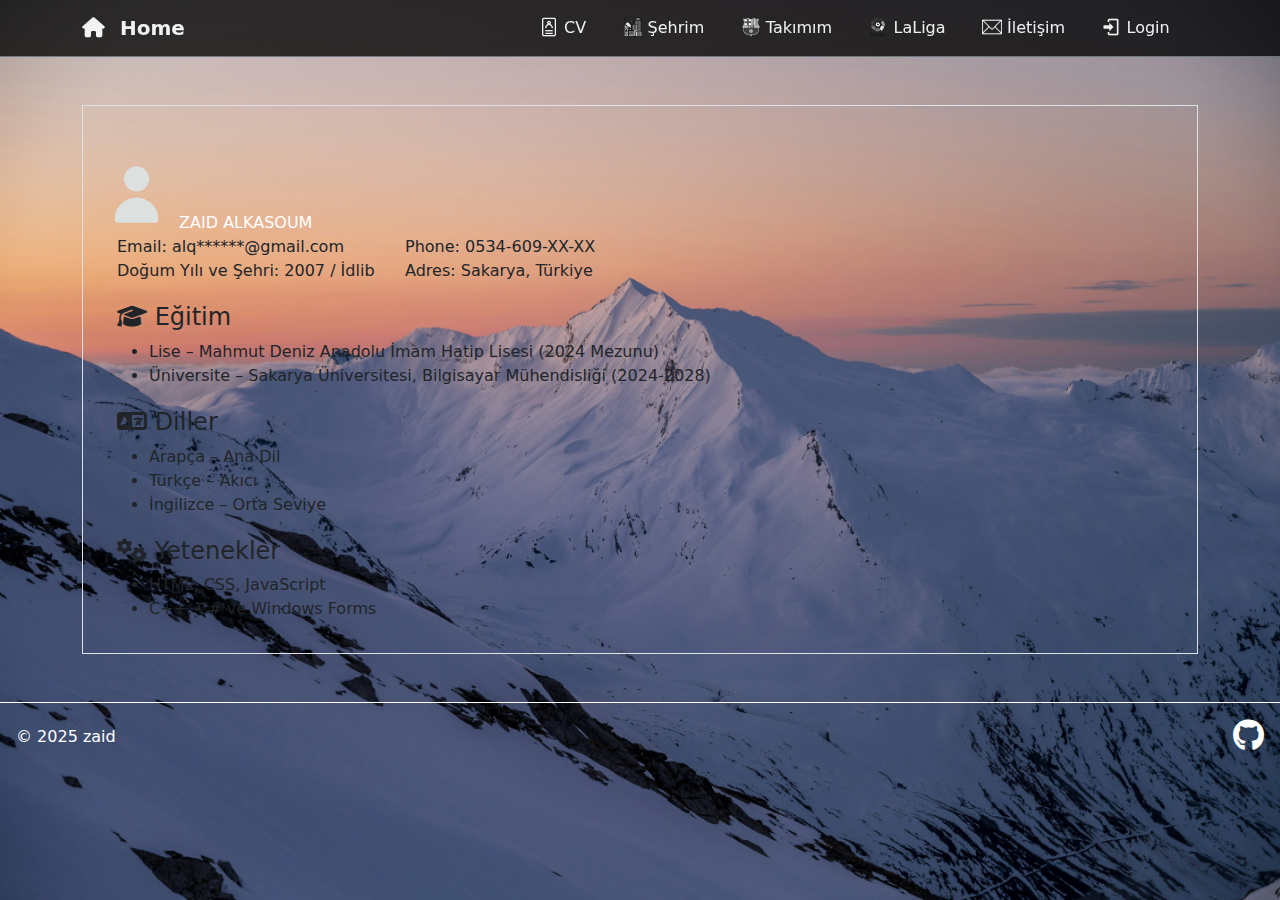
<file: cv.html>
<!DOCTYPE html>
<html lang="tr">
<head>
    <meta charset="UTF-8">
    <title>CV</title>
    <link href="https://cdn.jsdelivr.net/npm/bootstrap@5.3.0/dist/css/bootstrap.min.css" rel="stylesheet">
    <link rel="stylesheet" href="css/cv-style.css">
    <link rel="stylesheet" href="https://cdnjs.cloudflare.com/ajax/libs/font-awesome/6.5.0/css/all.min.css"> <!--home-->
    <link rel="stylesheet" href="https://cdnjs.cloudflare.com/ajax/libs/font-awesome/6.5.0/css/all.min.css"> <!--github-->
</head>
<body>

  <div class="container-pt"> <!-- Tüm sayfayı kaplayan div -->
      <header>
        <nav class="navbar navbar-expand-lg border-secondary">
            <div class="container">
                <a class="navbar-brand fw-bold text-light" href="index.html">
                    <i class="fa fa-home me-2"></i> Home
                </a>
                <button class="navbar-toggler" type="button" data-bs-toggle="collapse" data-bs-target="#navMenu">
                    <span class="navbar-toggler-icon"></span>
                </button>
                <div class="collapse navbar-collapse" id="navMenu">
                    <ul class="navbar-nav ms-auto">
                        <li class="nav-item">
                            <a class="nav-link text-light" href="cv.html">
                                <img src="images/education.png" class="icon" width="20" alt="CV"> CV &nbsp; &nbsp;
                            </a>
                        </li>

                        <li class="nav-item">
                            <a class="nav-link text-light" href="sehir.html">
                                <img src="images/city.png" class="icon2" width="20" alt="Şehrim"> Şehrim &nbsp; &nbsp;
                            </a>
                        </li>

                        <li class="nav-item">
                            <a class="nav-link text-light" href="takimim.html">
                                <img src="images/barcelona.png" class="icon2" width="20" alt="Takımım"> Takımım &nbsp; &nbsp;
                            </a>
                        </li>

                        <li class="nav-item">
                            <a class="nav-link text-light" href="laliga.html">
                            <img src="images/laliga.png" class="icon2" width="20" alt="İlgili Alanlarım"> LaLiga &nbsp; &nbsp;
                            </a>
                        </li>

                        <li class="nav-item">
                            <a class="nav-link text-light" href="iletisim.html">
                                <img src="images/contact.png" class="icon" width="20" alt="İletişim"> İletişim &nbsp; &nbsp;
                            </a>
                        </li>

                        <li class="nav-item">
                            <a class="nav-link text-light" href="login.html">
                                <img src="images/login.png" class="icon" width="20" alt="Login"> Login &nbsp; &nbsp;
                        </a>
                        </li>
                    </ul>
                </div>
            </div>
        </nav>
    </header>

    <main class="container py-5 text-center">
        <div class="p-3 border">
            <div class="text-start satir" style="color: white; margin-top: 35px;">
                <img src="images/person.png" class="icon" width="75" alt="person">
                <span class="ad">
                    ZAID
                </span>
                <span class="soyad">    
                    ALKASOUM
                </span>
            </div>
            <div class="text-start" style="margin-left: 18px;">
                <span class="email">
                    Email: 
                </span>
                <span class="email-cevap">
                    alq******@gmail.com 
                </span> &nbsp;&nbsp;&nbsp;&nbsp;&nbsp;&nbsp;&nbsp;&nbsp;&nbsp;&nbsp;
                <span class="email">
                    Phone:
                </span>
                <span class="email-cevap">  
                    0534-609-XX-XX
                </span> <br>
                <span class="email">Doğum Yılı ve Şehri:</span>
                <span class="email-cevap">2007 / İdlib</span> &nbsp;&nbsp;&nbsp;&nbsp;
                <span class="email">Adres:</span>
                <span class="email-cevap">Sakarya, Türkiye</span>
                        </div>
                        <div class="text-start" style="margin-left: 18px; margin-top: 20px;">
                <h4 class="bolum-baslik"><i class="fa fa-graduation-cap"></i> Eğitim</h4>
                <ul class="yazi">
                    <li>Lise – Mahmut Deniz Anadolu İmam Hatip Lisesi (2024 Mezunu)</li>
                    <li>Üniversite – Sakarya Üniversitesi, Bilgisayar Mühendisliği (2024-2028)</li>
                </ul>
            </div>
            <div class="text-start" style="margin-left: 18px; margin-top: 20px;">
                <h4 class="bolum-baslik"><i class="fa fa-language"></i> Diller</h4>
                <ul class="yazi">
                    <li>Arapça – Ana Dil</li>
                    <li>Türkçe – Akıcı</li>
                    <li>İngilizce – Orta Seviye</li>
                </ul>
            </div>
            <div class="text-start" style="margin-left: 18px; margin-top: 20px;">
                <h4 class="bolum-baslik"><i class="fa fa-cogs"></i> Yetenekler</h4>
                <ul class="yazi">
                    <li>HTML, CSS, JavaScript</li>
                    <li>C++, C# ve Windows Forms</li>
                </ul>
             </div>
        </div>
    </main>
  </div>

  <footer class="bg-transparent text-black py-3 border-top border-white d-flex justify-content-between align-items-center px-3">
    <p class="m-0 text-white">&copy; 2025 zaid</p>
    <a href="https://github.com/zaid-241210" target="_blank" class="text-white">
        <i class="fab fa-github fa-2x"></i>
    </a>
  </footer>
    
    <script src="https://cdn.jsdelivr.net/npm/bootstrap@5.3.0/dist/js/bootstrap.bundle.min.js"></script>
    
</body>
</file>
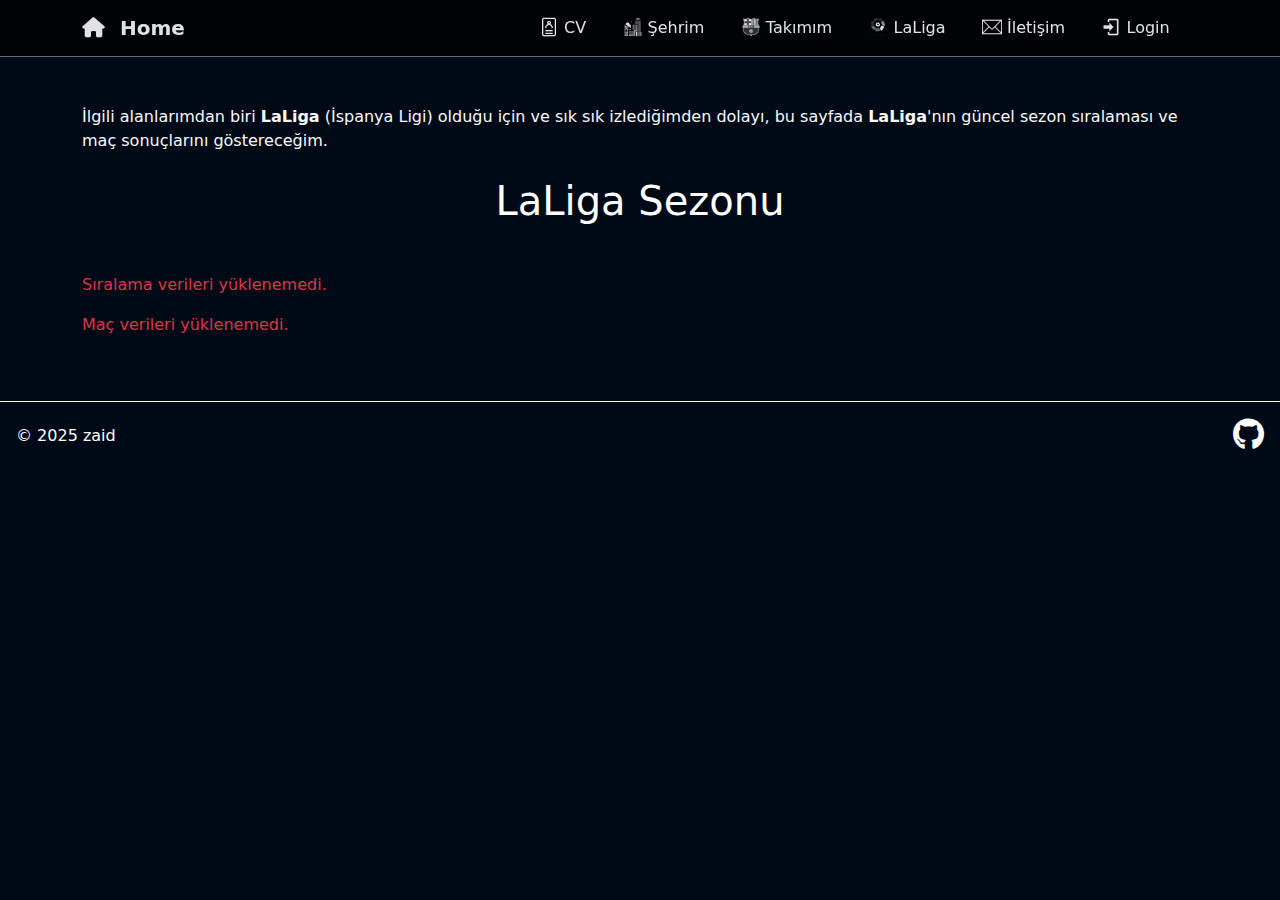
<file: laliga.html>
<!DOCTYPE html>
<html lang="tr">
<head>
    <meta charset="UTF-8">
    <meta name="viewport" content="width=device-width, initial-scale=1">
    <title>LaLiga</title>
    <link href="https://cdn.jsdelivr.net/npm/bootstrap@5.3.0/dist/css/bootstrap.min.css" rel="stylesheet">
    <link rel="stylesheet" href="css/laliga-style.css">
    <link rel="stylesheet" href="https://cdnjs.cloudflare.com/ajax/libs/font-awesome/6.5.0/css/all.min.css"> <!--home-->
    <link rel="stylesheet" href="https://cdnjs.cloudflare.com/ajax/libs/font-awesome/6.5.0/css/all.min.css"> <!--github-->
</head>
<body>

      <header>
        <nav class="navbar navbar-expand-lg border-secondary">
            <div class="container">
                <a class="navbar-brand fw-bold text-light" href="index.html">
                    <i class="fa fa-home me-2"></i> Home
                </a>
                <button class="navbar-toggler" type="button" data-bs-toggle="collapse" data-bs-target="#navMenu">
                    <span class="navbar-toggler-icon"></span>
                </button>
                <div class="collapse navbar-collapse" id="navMenu">
                    <ul class="navbar-nav ms-auto">
                        <li class="nav-item">
                            <a class="nav-link text-light" href="cv.html">
                                <img src="images/education.png" class="icon" width="20" alt="CV"> CV &nbsp; &nbsp;
                            </a>
                        </li>

                        <li class="nav-item">
                            <a class="nav-link text-light" href="sehir.html">
                                <img src="images/city.png" class="icon2" width="20" alt="Şehrim"> Şehrim &nbsp; &nbsp;
                            </a>
                        </li>

                        <li class="nav-item">
                            <a class="nav-link text-light" href="takimim.html">
                                <img src="images/barcelona.png" class="icon2" width="20" alt="Takımım"> Takımım &nbsp; &nbsp;
                            </a>
                        </li>

                        <li class="nav-item">
                            <a class="nav-link text-light" href="laliga.html">
                            <img src="images/laliga.png" class="icon2" width="20" alt="İlgili Alanlarım"> LaLiga &nbsp; &nbsp;
                            </a>
                        </li>

                        <li class="nav-item">
                            <a class="nav-link text-light" href="iletisim.html">
                                <img src="images/contact.png" class="icon" width="20" alt="İletişim"> İletişim &nbsp; &nbsp;
                            </a>
                        </li>

                        <li class="nav-item">
                            <a class="nav-link text-light" href="login.html">
                                <img src="images/login.png" class="icon" width="20" alt="Login"> Login &nbsp; &nbsp;
                        </a>
                        </li>
                    </ul>
                </div>
            </div>
        </nav>
    </header>
        
    <main class="container py-5">
        <p class="text-light mb-4">
        İlgili alanlarımdan biri <strong>LaLiga</strong> (İspanya Ligi) olduğu için ve sık sık izlediğimden dolayı,
        bu sayfada <strong>LaLiga</strong>'nın güncel sezon sıralaması ve maç sonuçlarını göstereceğim.
        </p>
        <h1 id="pageTitle" class="text-white text-center mb-5" style="color: #99ffff">LaLiga Sezonu</h1>
    </main>

  <footer class="bg-transparent text-black py-3 border-top border-white d-flex justify-content-between align-items-center px-3">
    <p class="m-0 text-white">&copy; 2025 zaid</p>
    <a href="https://github.com/zaid-241210" target="_blank" class="text-white">
        <i class="fab fa-github fa-2x"></i>
    </a>
  </footer>

  <script src="https://cdn.jsdelivr.net/npm/bootstrap@5.3.0/dist/js/bootstrap.bundle.min.js"></script>
  <script src="js/laliga.js"></script>

</body>
</file>
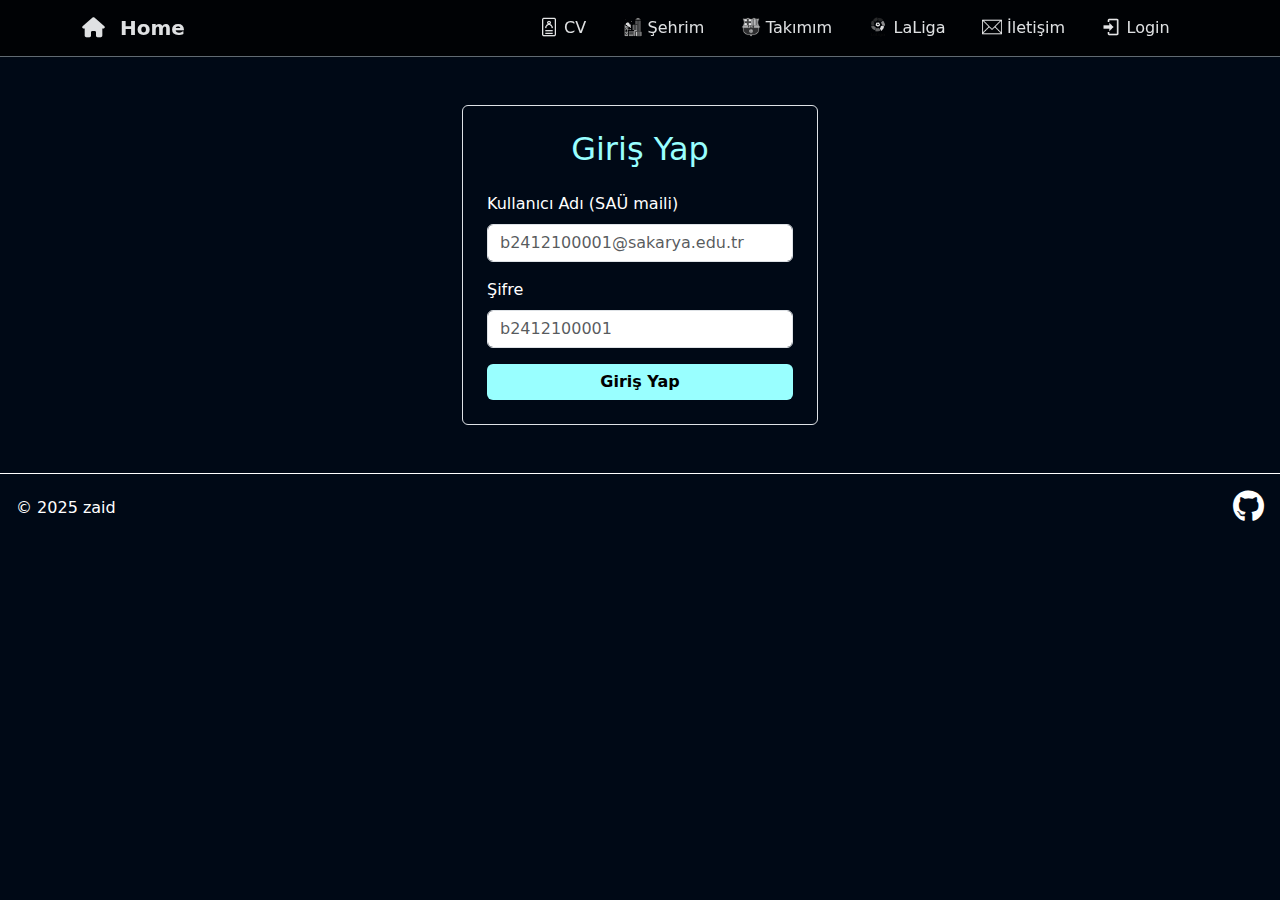
<file: login.html>
<!DOCTYPE html>
<html lang="tr">
<head>
    <meta charset="UTF-8">
    <meta name="viewport" content="width=device-width, initial-scale=1">
    <title>Login</title>
    <link href="https://cdn.jsdelivr.net/npm/bootstrap@5.3.0/dist/css/bootstrap.min.css" rel="stylesheet">
    <link rel="stylesheet" href="css/login-style.css">
    <link rel="stylesheet" href="https://cdnjs.cloudflare.com/ajax/libs/font-awesome/6.5.0/css/all.min.css"> <!--home-->
    <link rel="stylesheet" href="https://cdnjs.cloudflare.com/ajax/libs/font-awesome/6.5.0/css/all.min.css"> <!--github-->
</head>
<body>

    <header>
        <nav class="navbar navbar-expand-lg border-secondary">
            <div class="container">
                <a class="navbar-brand fw-bold text-light" href="index.html">
                    <i class="fa fa-home me-2"></i> Home
                </a>
                <button class="navbar-toggler" type="button" data-bs-toggle="collapse" data-bs-target="#navMenu">
                    <span class="navbar-toggler-icon"></span>
                </button>
                <div class="collapse navbar-collapse" id="navMenu">
                    <ul class="navbar-nav ms-auto">
                        <li class="nav-item">
                            <a class="nav-link text-light" href="cv.html">
                                <img src="images/education.png" class="icon" width="20" alt="CV"> CV &nbsp; &nbsp;
                            </a>
                        </li>

                        <li class="nav-item">
                            <a class="nav-link text-light" href="sehir.html">
                                <img src="images/city.png" class="icon2" width="20" alt="Şehrim"> Şehrim &nbsp; &nbsp;
                            </a>
                        </li>

                        <li class="nav-item">
                            <a class="nav-link text-light" href="takimim.html">
                                <img src="images/barcelona.png" class="icon2" width="20" alt="Takımım"> Takımım &nbsp; &nbsp;
                            </a>
                        </li>

                        <li class="nav-item">
                            <a class="nav-link text-light" href="laliga.html">
                            <img src="images/laliga.png" class="icon2" width="20" alt="İlgili Alanlarım"> LaLiga &nbsp; &nbsp;
                            </a>
                        </li>

                        <li class="nav-item">
                            <a class="nav-link text-light" href="iletisim.html">
                                <img src="images/contact.png" class="icon" width="20" alt="İletişim"> İletişim &nbsp; &nbsp;
                            </a>
                        </li>

                        <li class="nav-item">
                            <a class="nav-link text-light" href="login.html">
                                <img src="images/login.png" class="icon" width="20" alt="Login"> Login &nbsp; &nbsp;
                        </a>
                        </li>
                    </ul>
                </div>
            </div>
        </nav>
    </header>
        
    <main class="container py-5">
        <div class="row justify-content-center">
            <div class="col-md-5 col-lg-4 col-sm-10">
                <form action="login.php" method="POST" id="loginForm" class="p-4 border rounded text-white">
                    <h2 class="mb-4 text-center" style="color: #99ffff;">Giriş Yap</h2>

                    <div class="mb-3">
                        <label for="email" class="form-label">Kullanıcı Adı (SAÜ maili)</label>
                        <input type="email" class="form-control" id="email" name="email" placeholder="b2412100001@sakarya.edu.tr">
                        <div id="emailError" class="form-text text-danger"></div>
                    </div>

                    <div class="mb-3">
                        <label for="password" class="form-label">Şifre</label>
                        <input type="password" class="form-control" id="password" name="password" placeholder="b2412100001">
                        <div id="passwordError" class="form-text text-danger"></div>
                    </div>

                    <div class="d-grid">
                        <button type="submit" class="btn custom-btn">Giriş Yap</button>
                    </div>
                </form>
            </div>  
        </div>
    </main>

  <footer class="bg-transparent text-black py-3 border-top border-white d-flex justify-content-between align-items-center px-3">
    <p class="m-0 text-white">&copy; 2025 zaid</p>
    <a href="https://github.com/zaid-241210" target="_blank" class="text-white">
        <i class="fab fa-github fa-2x"></i>
    </a>
  </footer>

  <script src="https://cdn.jsdelivr.net/npm/bootstrap@5.3.0/dist/js/bootstrap.bundle.min.js"></script>
  <script src="js/login.js"></script>

</body>
</file>
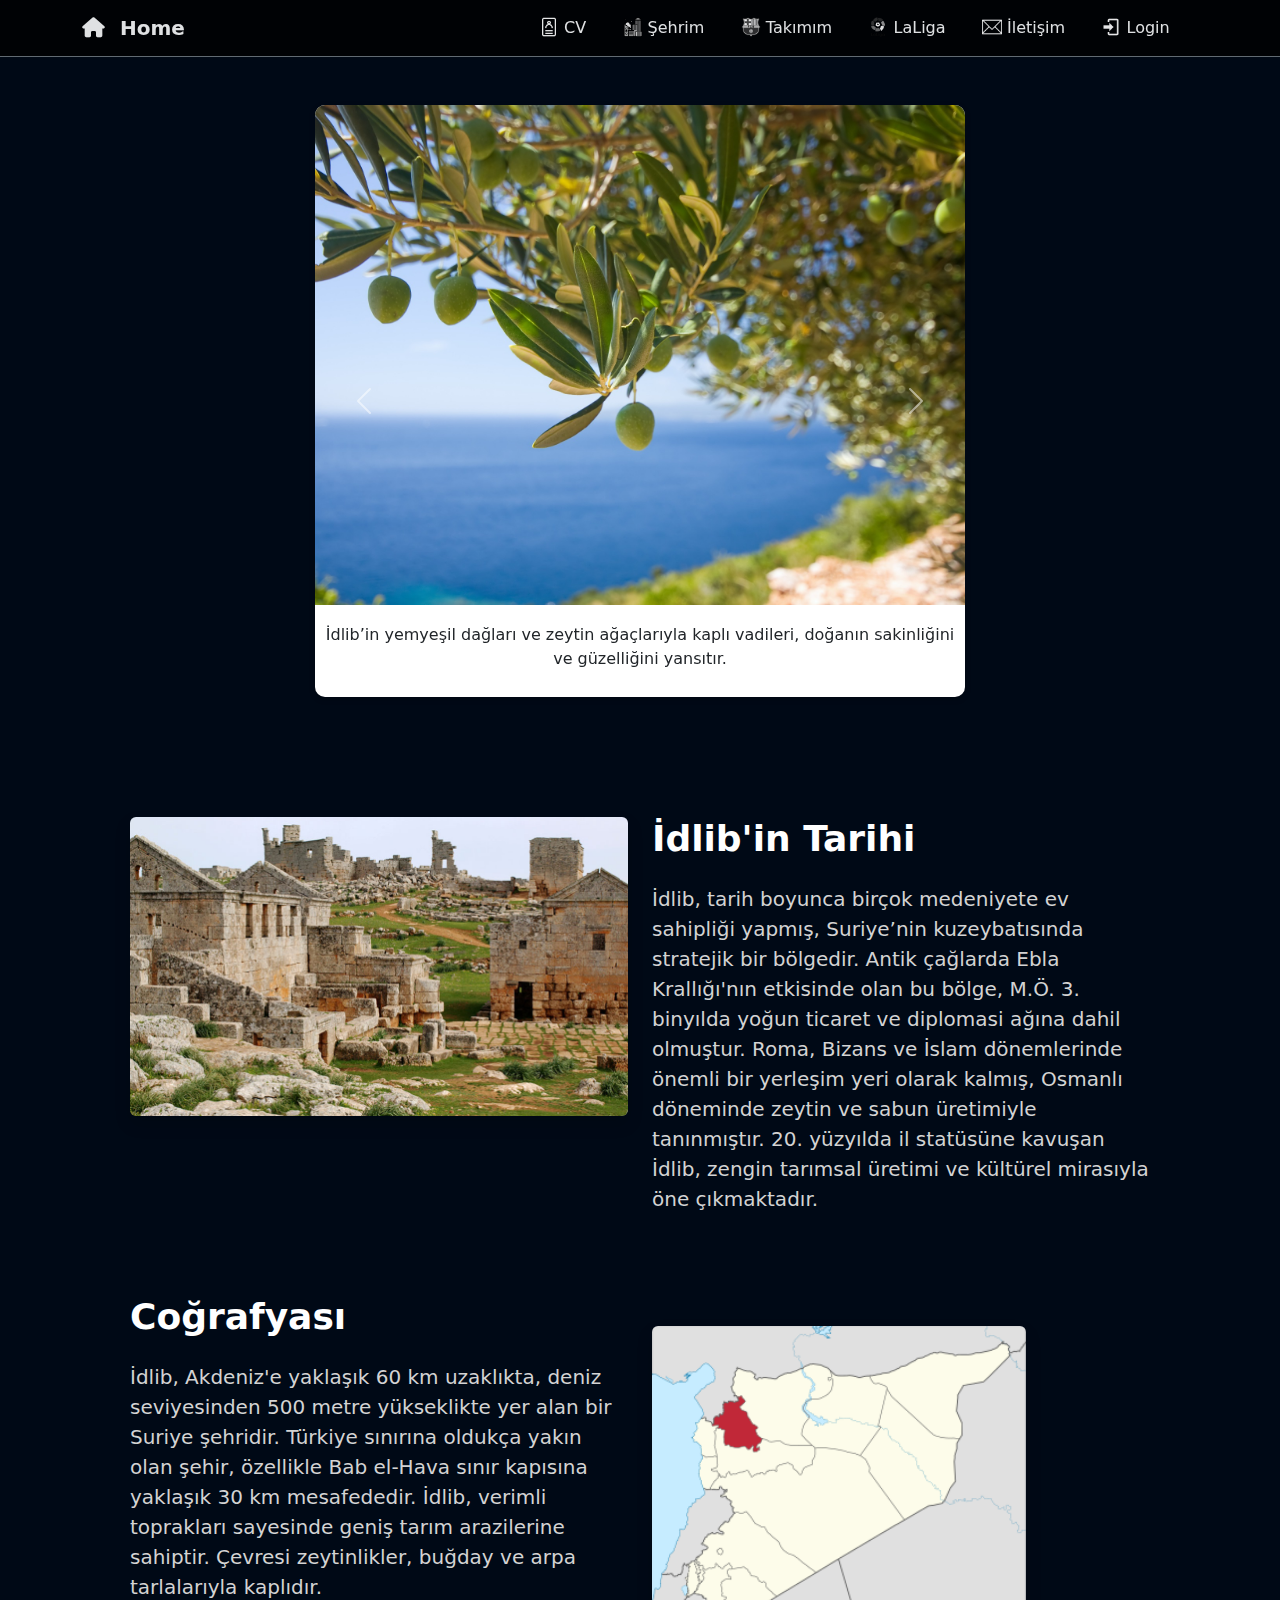
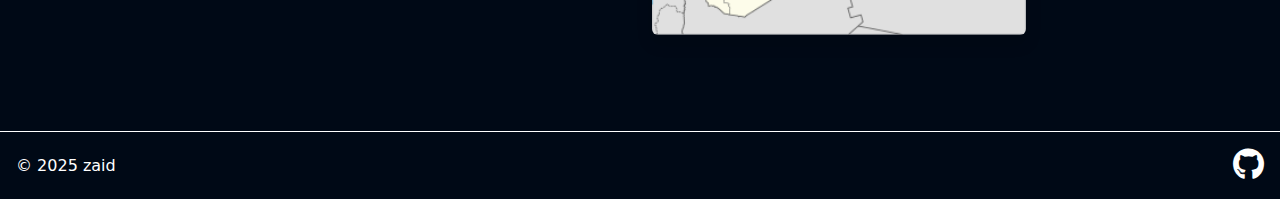
<file: sehir.html>
<!DOCTYPE html>
<html lang="tr">
<head>
    <meta charset="UTF-8">
    <meta name="viewport" content="width=device-width, initial-scale=1">
    <title>Şehrim</title>
    <link href="https://cdn.jsdelivr.net/npm/bootstrap@5.3.0/dist/css/bootstrap.min.css" rel="stylesheet">
    <link rel="stylesheet" href="css/sehrim-style.css">
    <link rel="stylesheet" href="https://cdnjs.cloudflare.com/ajax/libs/font-awesome/6.5.0/css/all.min.css"> <!--home-->
    <link rel="stylesheet" href="https://cdnjs.cloudflare.com/ajax/libs/font-awesome/6.5.0/css/all.min.css"> <!--github-->
</head>
<body>

      <header>
        <nav class="navbar navbar-expand-lg border-secondary">
            <div class="container">
                <a class="navbar-brand fw-bold text-light" href="index.html">
                    <i class="fa fa-home me-2"></i> Home
                </a>
                <button class="navbar-toggler" type="button" data-bs-toggle="collapse" data-bs-target="#navMenu">
                    <span class="navbar-toggler-icon"></span>
                </button>
                <div class="collapse navbar-collapse" id="navMenu">
                    <ul class="navbar-nav ms-auto">
                        <li class="nav-item">
                            <a class="nav-link text-light" href="cv.html">
                                <img src="images/education.png" class="icon" width="20" alt="CV"> CV &nbsp; &nbsp;
                            </a>
                        </li>

                        <li class="nav-item">
                            <a class="nav-link text-light" href="sehir.html">
                                <img src="images/city.png" class="icon2" width="20" alt="Şehrim"> Şehrim &nbsp; &nbsp;
                            </a>
                        </li>

                        <li class="nav-item">
                            <a class="nav-link text-light" href="takimim.html">
                                <img src="images/barcelona.png" class="icon2" width="20" alt="Takımım"> Takımım &nbsp; &nbsp;
                            </a>
                        </li>

                        <li class="nav-item">
                            <a class="nav-link text-light" href="laliga.html">
                            <img src="images/laliga.png" class="icon2" width="20" alt="İlgili Alanlarım"> LaLiga &nbsp; &nbsp;
                            </a>
                        </li>

                        <li class="nav-item">
                            <a class="nav-link text-light" href="iletisim.html">
                                <img src="images/contact.png" class="icon" width="20" alt="İletişim"> İletişim &nbsp; &nbsp;
                            </a>
                        </li>

                        <li class="nav-item">
                            <a class="nav-link text-light" href="login.html">
                                <img src="images/login.png" class="icon" width="20" alt="Login"> Login &nbsp; &nbsp;
                        </a>
                        </li>
                    </ul>
                </div>
            </div>
        </nav>
    </header>
        
    <main class="container py-5">
        <div id="slider" class="carousel slide mb-5 text-center" data-bs-ride="false" style="max-width: 650px; margin: 0 auto;">
            <div class="carousel-inner">

                <!-- SLIDE 1 -->
                <div class="carousel-item active">
                <a href="https://tr.wikipedia.org/wiki/İdlib" target="_blank">
                    <img src="images/zeytin2.jpg" class="d-block w-100" style="height: 500px; object-fit: cover;" alt="İdlib">
                </a>
                <div class="text-center mt-2">
                    <p>İdlib’in yemyeşil dağları ve zeytin ağaçlarıyla kaplı vadileri, doğanın sakinliğini ve güzelliğini yansıtır.</p>
                </div>
                </div>

                <!-- SLIDE 2 -->
                <div class="carousel-item">
                <a href="https://en.wikipedia.org/wiki/Ebla" target="_blank">
                    <img src="images/Ebla.jpg" class="d-block w-100" style="height: 500px; object-fit: cover;" alt="Ebla Medeniyeti">
                </a>
                <div class="text-center mt-2">
                    <p>"Ebla Medeniyeti", günümüz Suriye’sinin kuzeybatısında, özellikle de İdlib yakınlarında yer alan antik bir şehir devletidir. Arkeolojik kazılarda çıkarılan Ebla tabletleri, bölgenin M.Ö. 3. binyıldaki tarihine ışık tutmuştur.</p>
                </div>
                </div>

                <!-- SLIDE 3 -->
            <div class="carousel-item">
            <a href="https://en.wikipedia.org/wiki/Agriculture_in_Syria" target="_blank">
                <img src="images/tarim.jpg" class="d-block w-100" style="height: 500px; object-fit: cover;" alt="Tarım">
            </a>
            <div class="text-center mt-2">
                <p>İdlib, özellikle buğday ve arpa üretimiyle tanınan tarım açısından zengin bir bölgedir.</p>
            </div>
            </div>


                <!-- SLIDE 4 -->
                <div class="carousel-item">
                <a href="https://en.wikipedia.org/wiki/Darkush" target="_blank">
                    <img src="images/darkus2.jpg" class="d-block w-100" style="height: 500px; object-fit: cover;" alt="Darkuş">
                </a>
                <div class="text-center mt-2">
                    <p>İdlib’e bağlı Darkuş bölgesi, yemyeşil doğası ve serin sularıyla eşsiz bir doğal güzelliğe sahiptir.</p>
                </div>
                </div>

            </div>

            <!-- OKLAR -->
            <button class="carousel-control-prev" type="button" data-bs-target="#slider" data-bs-slide="prev">
                <span class="carousel-control-prev-icon" aria-hidden="true"></span>
                <span class="visually-hidden">Önceki</span>
            </button>
            <button class="carousel-control-next" type="button" data-bs-target="#slider" data-bs-slide="next">
                <span class="carousel-control-next-icon" aria-hidden="true"></span>
                <span class="visually-hidden">Sonraki</span>
            </button>
            </div> <br>






                    <div class="container-fluid my-5 px-5">
        <div class="row align-items-start">
            <!-- SOL: Görsel -->
            <div class="col-md-6">
            <img src="images/muze-idlib.jpg" alt="Halep Tarihi" class="img-fluid rounded shadow w-100">
            </div>

            <!-- SAĞ: Başlık + Metin -->
            <div class="col-md-6">
            <h2 class="mb-4 fw-bold beyaz-baslik">İdlib'in Tarihi</h2>
            <p class="fs-5 beyaz-yazi">
                İdlib, tarih boyunca birçok medeniyete ev sahipliği yapmış, Suriye’nin kuzeybatısında stratejik bir bölgedir. 
                Antik çağlarda Ebla Krallığı'nın etkisinde olan bu bölge, M.Ö. 3. binyılda yoğun ticaret ve diplomasi ağına 
                dahil olmuştur. Roma, Bizans ve İslam dönemlerinde önemli bir yerleşim yeri olarak kalmış, Osmanlı döneminde 
                zeytin ve sabun üretimiyle tanınmıştır. 20. yüzyılda il statüsüne kavuşan İdlib, zengin tarımsal üretimi
                ve kültürel mirasıyla öne çıkmaktadır.
            </p>
            </div>
        </div>
        </div>


        <div class="container-fluid my-5 px-5">
        <div class="row align-items-center">
            <!-- SOL: Başlık + Metin -->
            <div class="col-md-6 order-md-2">
            <img src="images/cografya.png" alt="İdlib Haritası" class="img-fluid rounded shadow w-75 mt-5">
            </div>
            <!-- SAĞ: Görsel -->
            <div class="col-md-6 order-md-1">
            <h2 class="mb-4 fw-bold beyaz-baslik">Coğrafyası</h2>
            <p class="fs-5 beyaz-yazi">
                İdlib, Akdeniz'e yaklaşık 60 km uzaklıkta, deniz seviyesinden 500 metre yükseklikte yer alan bir Suriye şehridir. 
                Türkiye sınırına oldukça yakın olan şehir, özellikle Bab el-Hava sınır kapısına yaklaşık 30 km mesafededir. 
                İdlib, verimli toprakları sayesinde geniş tarım arazilerine sahiptir. Çevresi zeytinlikler, buğday ve arpa tarlalarıyla kaplıdır.
            </p>
            </div>
        </div>
        </div>
        </div>
    </main>

  <footer class="bg-transparent text-black py-3 border-top border-white d-flex justify-content-between align-items-center px-3">
    <p class="m-0 text-white">&copy; 2025 zaid</p>
    <a href="https://github.com/zaid-241210" target="_blank" class="text-white">
        <i class="fab fa-github fa-2x"></i>
    </a>
    </footer>

  <script src="https://cdn.jsdelivr.net/npm/bootstrap@5.3.0/dist/js/bootstrap.bundle.min.js"></script>

</body>
</file>
<file: css/cv-style.css>
body{
    background-color: #cde0ea;
    background-image: url('../images/background-index.jpg');
    background-repeat: no-repeat;
    background-attachment: fixed;
    background-position: center;
    background-size: cover;
}
.navbar {
    background-color: rgba(0, 0, 0, 0.855);
    border-bottom: 1px solid #6c757d; 
    opacity: 0.9;
}
img.icon {
  filter: invert(1);
  vertical-align: text-bottom;
}
img.icon2 {
  filter: grayscale(1) contrast(1.2);
  vertical-align: text-bottom;
}
.navbar-brand:hover {
  color: rgba(255, 0, 0, 0.773) !important;
}
.navbar-brand:hover i {
  color: rgba(255, 0, 0, 0.773) !important;
}
.nav-link:hover {
  color: #0d6efd !important;
}
.nav-link:hover img {
  filter: brightness(0) saturate(100%) invert(27%) sepia(97%) saturate(586%) hue-rotate(194deg) brightness(97%) contrast(96%);
}
</file>
<file: css/laliga-style.css>
body{
    background-color: #000916;
}
.navbar {
    background-color: rgba(0, 0, 0, 0.855);
    border-bottom: 1px solid #6c757d; 
    opacity: 0.9;
}
img.icon {
  filter: invert(1);
  vertical-align: text-bottom;
}
img.icon2 {
  filter: grayscale(1) contrast(1.2);
  vertical-align: text-bottom;
}
.navbar-brand:hover {
  color: rgba(255, 0, 0, 0.773) !important;
}
.navbar-brand:hover i {
  color: rgba(255, 0, 0, 0.773) !important;
}
.nav-link:hover {
  color: #0d6efd !important;
}
.nav-link:hover img {
  filter: brightness(0) saturate(100%) invert(27%) sepia(97%) saturate(586%) hue-rotate(194deg) brightness(97%) contrast(96%);
}
</file>
<file: css/login-style.css>
body{
    background-color: #000916;
}
.navbar {
    background-color: rgba(0, 0, 0, 0.855);
    border-bottom: 1px solid #6c757d; 
    opacity: 0.9;
}
img.icon {
  filter: invert(1);
  vertical-align: text-bottom;
}
img.icon2 {
  filter: grayscale(1) contrast(1.2);
  vertical-align: text-bottom;
}
.navbar-brand:hover {
  color: rgba(255, 0, 0, 0.773) !important;
}
.navbar-brand:hover i {
  color: rgba(255, 0, 0, 0.773) !important;
}
.nav-link:hover {
  color: #0d6efd !important;
}
.nav-link:hover img {
  filter: brightness(0) saturate(100%) invert(27%) sepia(97%) saturate(586%) hue-rotate(194deg) brightness(97%) contrast(96%);
}
.custom-btn {
  background-color: #99ffff;
  color: #000;
  font-weight: bold;
  border: none;
}

.custom-btn:hover {
  background-color: #66cccc;
}
</file>
<file: css/sehrim-style.css>
body{
    background-color: #000916;
}
.navbar {
    background-color: rgba(0, 0, 0, 0.855);
    border-bottom: 1px solid #6c757d; 
    opacity: 0.9;
}
img.icon {
  filter: invert(1);
  vertical-align: text-bottom;
}
img.icon2 {
  filter: grayscale(1) contrast(1.2);
  vertical-align: text-bottom;
}
.navbar-brand:hover {
  color: rgba(255, 0, 0, 0.773) !important;
}
.navbar-brand:hover i {
  color: rgba(255, 0, 0, 0.773) !important;
}
.nav-link:hover {
  color: #0d6efd !important;
}
.nav-link:hover img {
  filter: brightness(0) saturate(100%) invert(27%) sepia(97%) saturate(586%) hue-rotate(194deg) brightness(97%) contrast(96%);
}
.slider {
  display: flex;
  overflow-x: auto;
  scroll-snap-type: x mandatory;
}
.slide {
  flex: none;
  width: 100%;
  max-width: 500px;
  margin: 10px auto;
  scroll-snap-align: start;
  background: white;
  border-radius: 10px;
  overflow: hidden;
  box-shadow: 0 2px 6px rgba(0,0,0,0.2);
  text-align: center;
}
.slide img {
  width: 100%;
  height: auto;
}
.slide p {
  padding: 10px;
}
.grid {
  display: grid;
  grid-template-columns: repeat(auto-fit, minmax(250px, 1fr));
  gap: 20px;
  padding: 20px;
}
.box {
  background: white;
  border-radius: 10px;
  overflow: hidden;
  box-shadow: 0 2px 5px rgba(0,0,0,0.1);
  text-align: center;
}
.box img {
  width: 100%;
  height: 180px;
  object-fit: cover;
}
.box p {
  padding: 10px;
}
.beyaz-yazi {
  color: #D3D3D3;
}
.beyaz-baslik {
  color: white;
  font-size: 36px;
  font-weight: bold;
}
</file>
